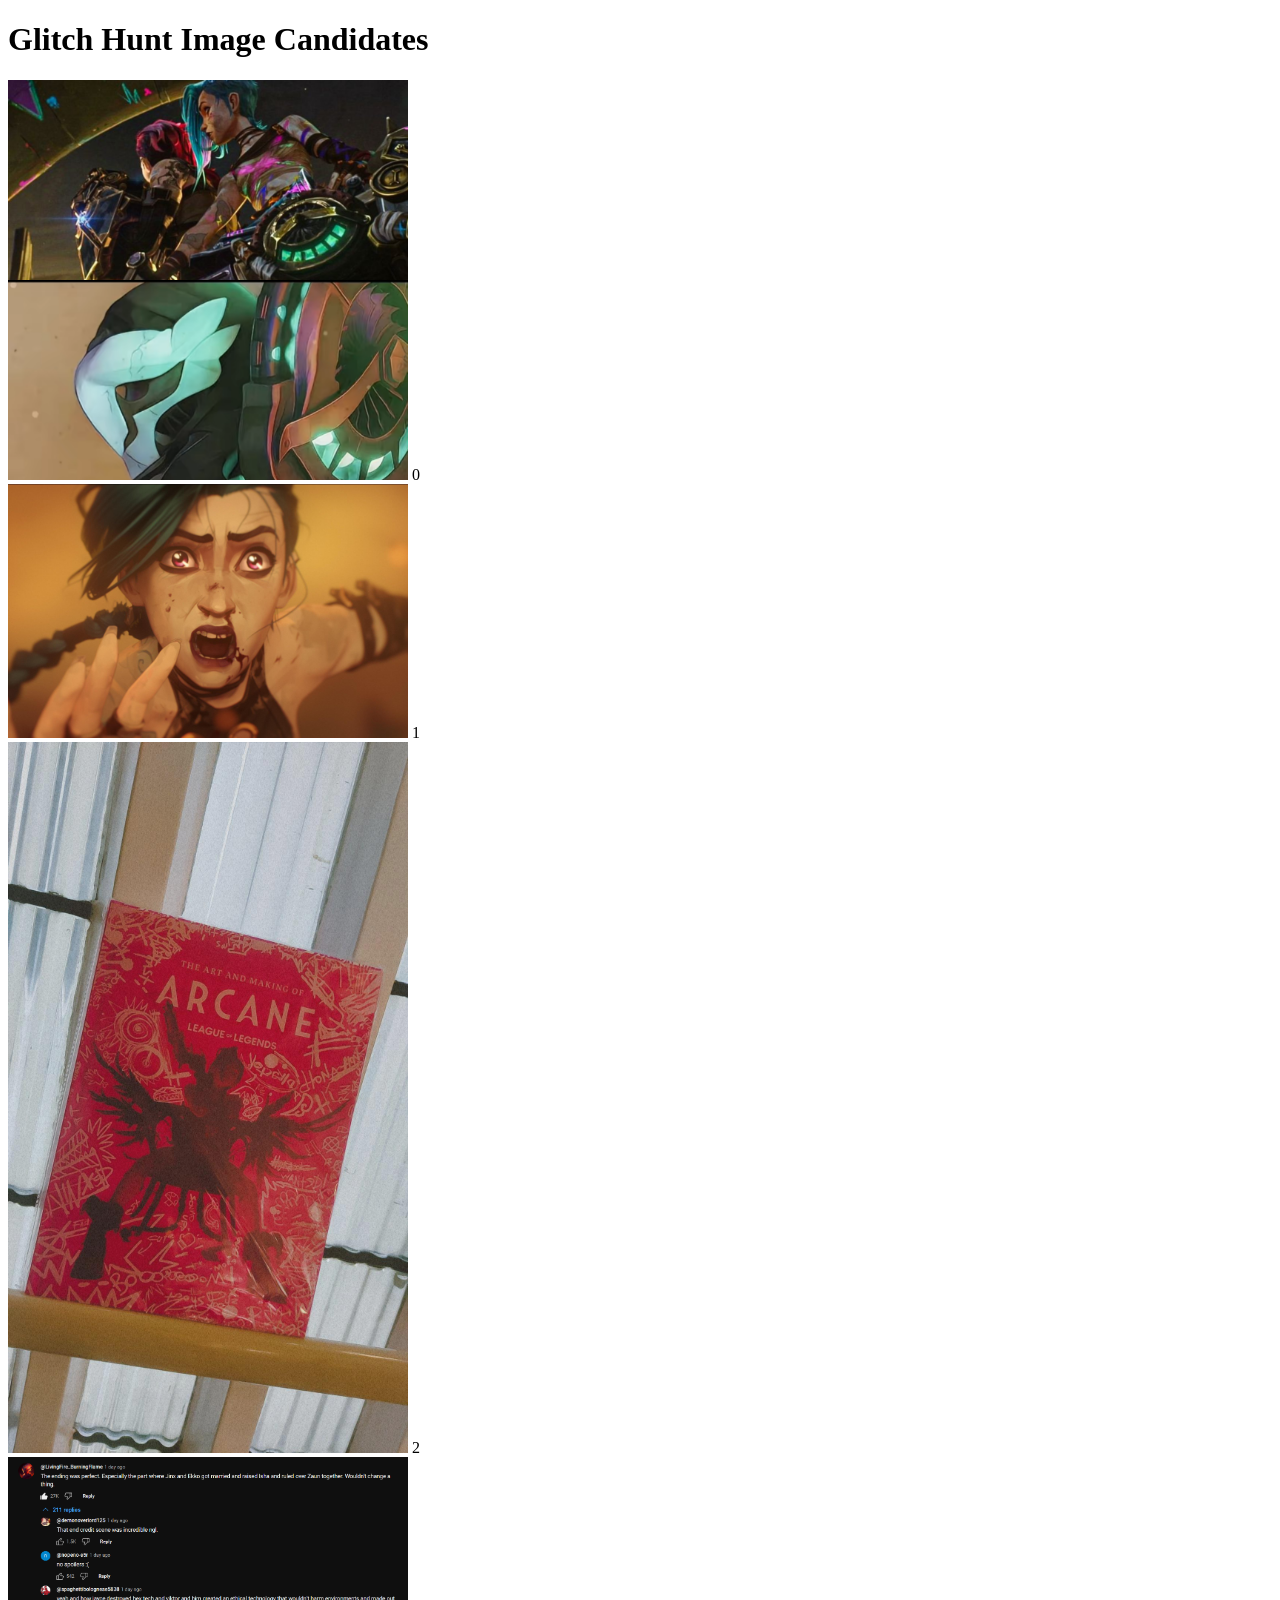
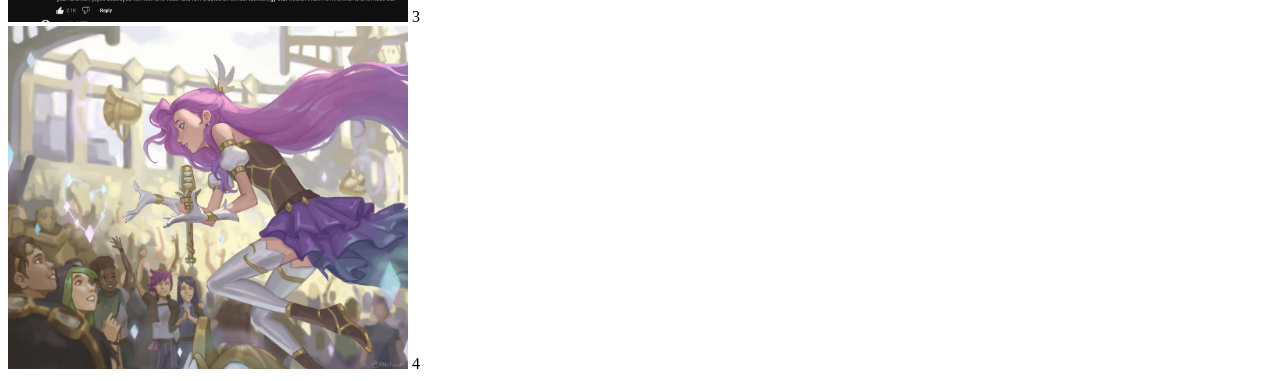
<file: viewer2.html>
<!DOCTYPE html>
<html>
<body>
    <h1>Glitch Hunt Image Candidates</h1>
    <img src="images/test_glitch_0.jpg" width="400"> 0<br>
    <img src="images/test_glitch_1.jpg" width="400"> 1<br>
    <img src="images/test_glitch_2.jpg" width="400"> 2<br>
    <img src="images/test_glitch_3.jpg" width="400"> 3<br>
    <img src="images/test_glitch_4.jpg" width="400"> 4<br>
</body>
</html>
</file>
